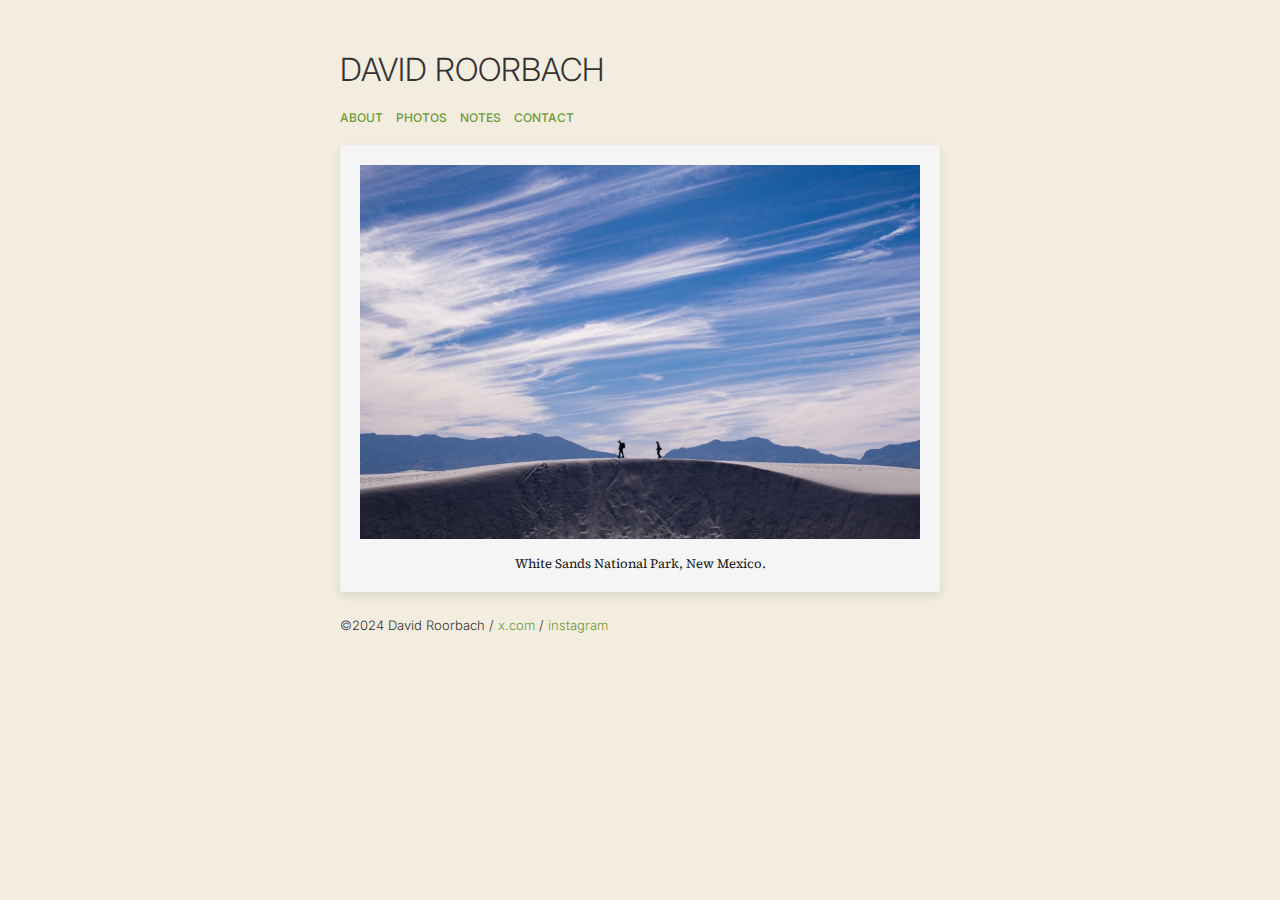
<file: index.html>
<!doctype html>
<html lang="en">
<head>
    <meta charset="utf-8">
    <title>David Roorbach</title>
    <meta name="viewport" content="width=device-width, initial-scale=1.0">
    <link rel="icon" href="favicon.ico" type="image/x-icon">
    <link rel="stylesheet" href="style.css">
    <link rel="preconnect" href="https://fonts.googleapis.com">
    <link rel="preconnect" href="https://fonts.gstatic.com" crossorigin>
    <link href="https://fonts.googleapis.com/css2?family=Inter:ital,opsz,wght@0,14..32,100..900;1,14..32,100..900&family=Source+Serif+4:ital,opsz,wght@0,8..60,200..900;1,8..60,200..900&display=swap" rel="stylesheet">
</head>

<body>
    <h1>DAVID ROORBACH</h1>
    <nav>
        <a href="about.html">ABOUT</a>
        <a href="photos.html">PHOTOS</a>
        <a href="notes.html">NOTES</a>
        <a href="contact.html">CONTACT</a>
    </nav>

    <div class="content-area">
        <div class="photo-matte">
            <img src="images/DSC_0202.webp" width="100%" title="White Sands National Park, New Mexico.">
            <p>White Sands National Park, New Mexico.</p>
        </div>
    </div>

    <footer>&copy;2024 David Roorbach / <a href="https://x.com/davidroorbach">x.com</a> / <a href="https://instagram.com/dcrbach">instagram</a></footer>
</body>
</html>
</file>
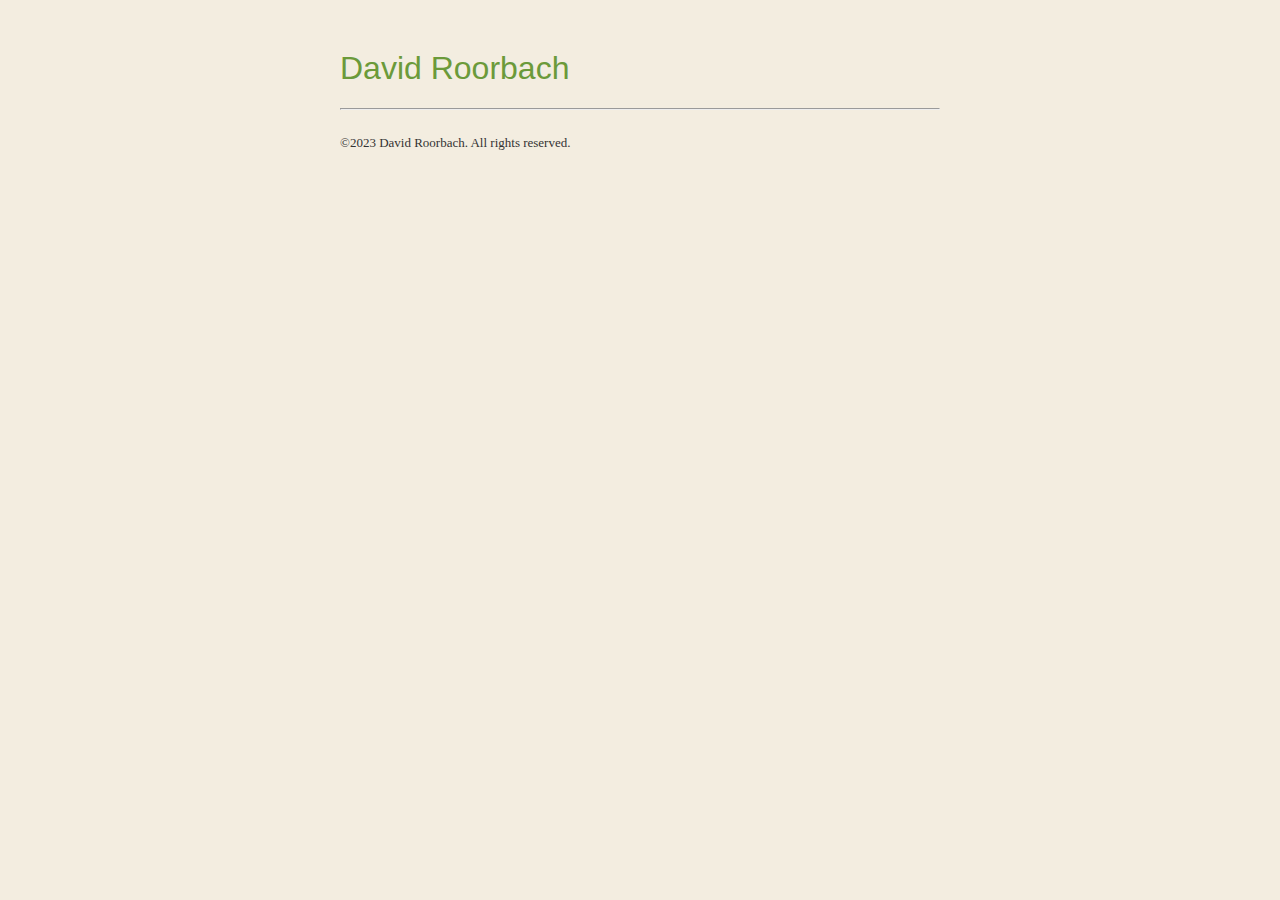
<file: cv.html>
<!DOCTYPE html>
<html>
  <head>
    <meta charset="utf-8">
    <meta name="viewport" content="width=device-width">
    <title>David Roorbach</title>
    <link href="style.css" rel="stylesheet" type="text/css" />
  </head>
  
<body>
    <h1><a href="https://roorba.ch">David Roorbach</a></h1>

    <main>
        
    </main>

    <hr class="footer">
    <footer>
        <p>&copy;2023 David Roorbach. All rights reserved.</p>
    </footer>

</body>

</html>
</file>
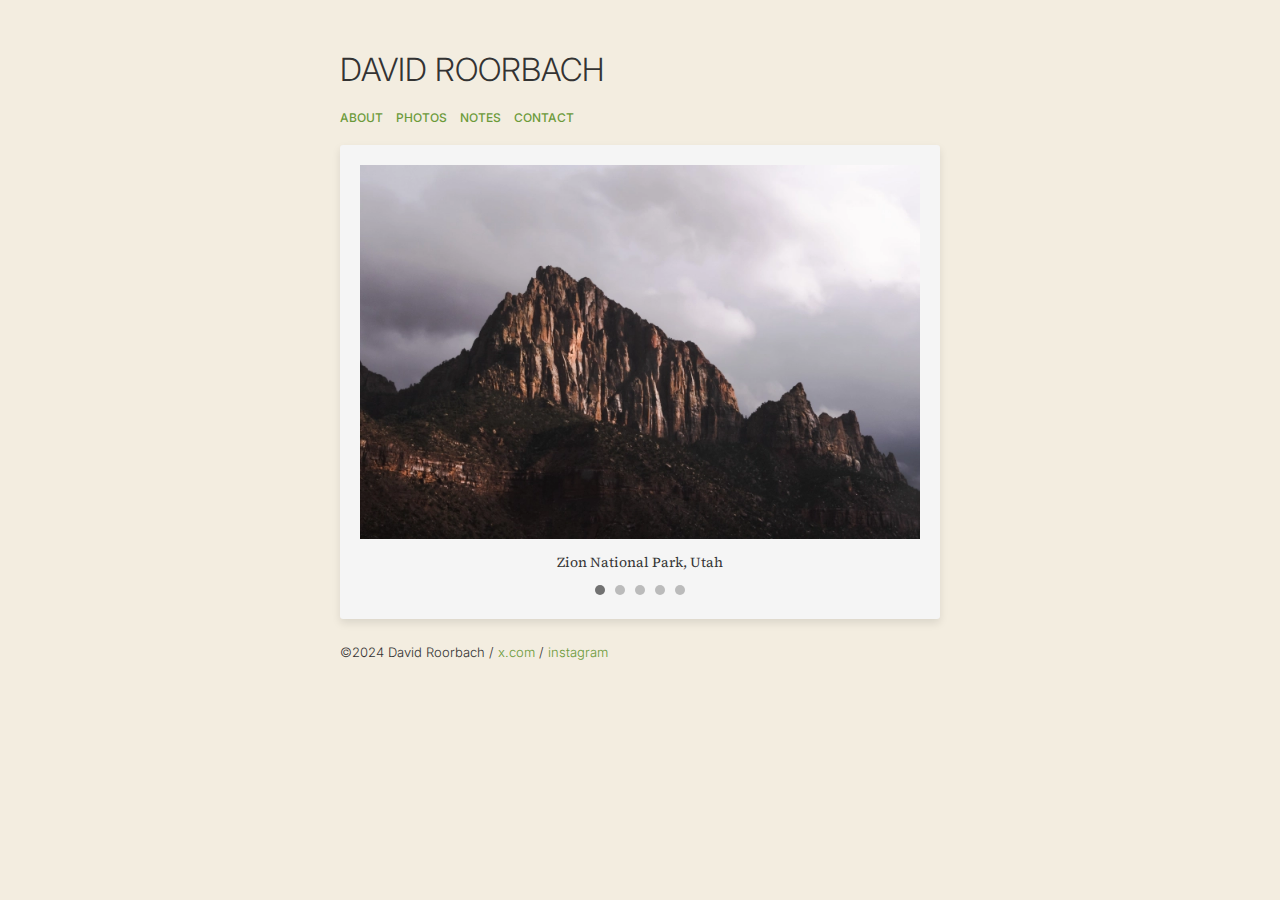
<file: photos.html>
<!doctype html>
<html lang="en">
<head>
    <meta charset="utf-8">
    <title>David Roorbach</title>
    <meta name="viewport" content="width=device-width, initial-scale=1.0">
    <link rel="icon" href="favicon.ico" type="image/x-icon">
    <link rel="stylesheet" href="style.css">
    <link rel="preconnect" href="https://fonts.googleapis.com">
    <link rel="preconnect" href="https://fonts.gstatic.com" crossorigin>
    <link href="https://fonts.googleapis.com/css2?family=Inter:ital,opsz,wght@0,14..32,100..900;1,14..32,100..900&family=Source+Serif+4:ital,opsz,wght@0,8..60,200..900;1,8..60,200..900&display=swap" rel="stylesheet">
    <style>

        /* Slideshow container */
        .slideshow-container {
            max-width: 600px;
            position: relative;
        }

        /* Slide images */
        .mySlides {
            display: none;
            position: relative;
        }

        /* Image inside slide */
        .mySlides img {
            width: 100%;
        }

        /* Caption below the image */
        .mySlides p {
            font-family: "Source Serif 4", serif;
            font-size: 14px;
            color: #333;
            text-align: center;
            margin: 10px 0;
        }

        /* Navigation areas for desktop (clickable left/right sides) */
        .prev-area, .next-area {
            position: absolute;
            top: 0;
            bottom: 0;
            width: 50%;
            cursor: pointer;
        }

        .prev-area {
            left: 0;
        }

        .next-area {
            right: 0;
        }

        /* Dots for navigation */
        .dot {
            height: 10px;
            width: 10px;
            margin: 0 3px;
            background-color: #bbb;
            border-radius: 50%;
            display: inline-block;
        }

        .active {
            background-color: #717171;
        }

        /* Status bar with dots */
        .status-bar {
            text-align: center;
            margin-top: 10px;
        }

        /* Mobile-friendly swipe gestures */
        @media (max-width: 768px) {
            .slideshow-container img { touch-action: pan-y; }
        }
    </style>
</head>

<body>
    <h1><a href="index.html" style="color:#333333;">DAVID ROORBACH</a></h1>
    <nav>
        <a href="about.html">ABOUT</a>
        <a href="photos.html">PHOTOS</a>
        <a href="notes.html">NOTES</a>
        <a href="contact.html">CONTACT</a>
    </nav>

<!-- Slideshow container -->
<div class="photo-matte">
    <div class="slideshow-container">
        <div class="mySlides">
            <img src="images/DSC_0492.webp">
            <p>Zion National Park, Utah</p> <!-- Caption below the image -->
            <div class="prev-area" onclick="plusSlides(-1)"></div>
            <div class="next-area" onclick="plusSlides(1)"></div>
        </div>
        <div class="mySlides">
            <img src="images/haydenfalls.jpg">
            <p>Hayden Falls, Columbus Ohio</p> <!-- Caption below the image -->
            <div class="prev-area" onclick="plusSlides(-1)"></div>
            <div class="next-area" onclick="plusSlides(1)"></div>
        </div>
        <div class="mySlides">
            <img src="images/DSC_0202.webp">
            <p>White Sands National Park, New Mexico</p> <!-- Caption below the image -->
            <div class="prev-area" onclick="plusSlides(-1)"></div>
            <div class="next-area" onclick="plusSlides(1)"></div>
        </div>
        <div class="mySlides">
            <img src="images/hocking.jpg">
            <p>Hocking Hills State Park, Ohio</p> <!-- Caption below the image -->
            <div class="prev-area" onclick="plusSlides(-1)"></div>
            <div class="next-area" onclick="plusSlides(1)"></div>
        </div>
        <div class="mySlides">
            <img src="images/DSC_0328.webp">
            <p>Cape May, Jew Jersey</p> <!-- Caption below the image -->
            <div class="prev-area" onclick="plusSlides(-1)"></div>
            <div class="next-area" onclick="plusSlides(1)"></div>
        </div>
        <div class="status-bar">
            <span class="dot" onclick="currentSlide(1)"></span>
            <span class="dot" onclick="currentSlide(2)"></span>
            <span class="dot" onclick="currentSlide(3)"></span>
            <span class="dot" onclick="currentSlide(4)"></span>
            <span class="dot" onclick="currentSlide(5)"></span>
        </div>
    </div>
</div>

<script>
    let slideIndex = 1;
    showSlides(slideIndex);

    function plusSlides(n) {
        showSlides(slideIndex += n);
    }

    function currentSlide(n) {
        showSlides(slideIndex = n);
    }

    function showSlides(n) {
        let i;
        let slides = document.getElementsByClassName("mySlides");
        let dots = document.getElementsByClassName("dot");
        if (n > slides.length) {slideIndex = 1}
        if (n < 1) {slideIndex = slides.length}
        for (i = 0; i < slides.length; i++) {
            slides[i].style.display = "none";
        }
        for (i = 0; i < dots.length; i++) {
            dots[i].className = dots[i].className.replace(" active", "");
        }
        slides[slideIndex - 1].style.display = "block";
        dots[slideIndex - 1].className += " active";
    }

    // Simple swipe detection for mobile
    let touchStartX = 0;
    let touchEndX = 0;

    document.querySelector('.slideshow-container').addEventListener('touchstart', function(e) {
        touchStartX = e.changedTouches[0].screenX;
    }, false);

    document.querySelector('.slideshow-container').addEventListener('touchend', function(e) {
        touchEndX = e.changedTouches[0].screenX;
        handleSwipe();
    }, false);

    function handleSwipe() {
        if (touchEndX < touchStartX) { plusSlides(1); } // Swipe left
        if (touchEndX > touchStartX) { plusSlides(-1); } // Swipe right
    }
</script>
<footer>&copy;2024 David Roorbach / <a href="https://x.com/davidroorbach">x.com</a> / <a href="https://instagram.com/dcrbach">instagram</a></footer>

</body>
</html>
</file>
<file: style.css>
html, body {
    max-width: 600px;
    margin-top:25px;
    margin-left: auto;
    margin-right: auto;
}

  body {
    background-color: #F3EDE0; /* Pantone Cannoli Cream */
    color: #333333;
}

/* For small screens */
@media (max-width: 767px) {
    html {
      width: 90%;
      padding: 5px;
    }
}

hr.round {
    border: 1.5px solid #B88A6E;
    border-radius: 3px;
}

nav {
  font-family: "Inter", sans-serif;
  font-size: 12px;
  font-weight:500;
  margin-bottom:20px;
}

nav > a {
  margin-right:10px;
}

/* Typography */ 

p {
    font-family: "Source Serif 4", serif;
    font-optical-sizing: auto;
    font-weight: 400;
    font-style: normal;
    line-height: 130%;
    hyphens: auto;
}

h1 {
    font-family: "Inter", sans-serif;
    font-weight: 300;
}

h2 {
    font-family: "Inter", sans-serif;
    font-weight: 500;
}

h3 {
    font-family: "Inter", sans-serif;
    font-weight: 500;
}

/* Links */ 

a {
  text-decoration: none; /* Removes underline */
  color: #6B9A3A; /* Default link color */
  transition: background-color 0.3s ease; /* Smooth transition for the highlight */
}


a:hover {
  background-color: rgba(85, 139, 47, 0.2);
  border-radius: 3px; /* Optional: Adds a slight rounding to the highlight */
  transition: background-color 0.3s ease-out;
}

/* Photos */

.photo-matte {
    background-color: #F5F5F5; 
    padding:20px;
    border-radius: 3px;
    box-shadow: 0 4px 8px rgba(0, 0, 0, 0.1); /* Subtle shadow */
}

.photo-matte > p {
    color:#121212;
    font-size:13px;
    text-align:center;
    margin-bottom: 0;
}

/* Footer */

footer {
    font-family: "Inter", sans-serif;
    font-optical-sizing: auto;
    font-weight: 300;
    font-size: 13px;
    margin-top: 25px;
}

/* Fonts */

.source-serif-4-body {
  font-family: "Source Serif 4", serif;
  font-optical-sizing: auto;
  font-weight: 400;
  font-style: normal;
}

.inter-header-1 {
  font-family: "Inter", system-ui;
  font-optical-sizing: auto;
  font-weight: 800;
  font-style: normal;
}

.inter-header-2 {
  font-family: "Inter", system-ui;
  font-optical-sizing: auto;
  font-weight: 500;
  font-style: normal;
}
</file>
